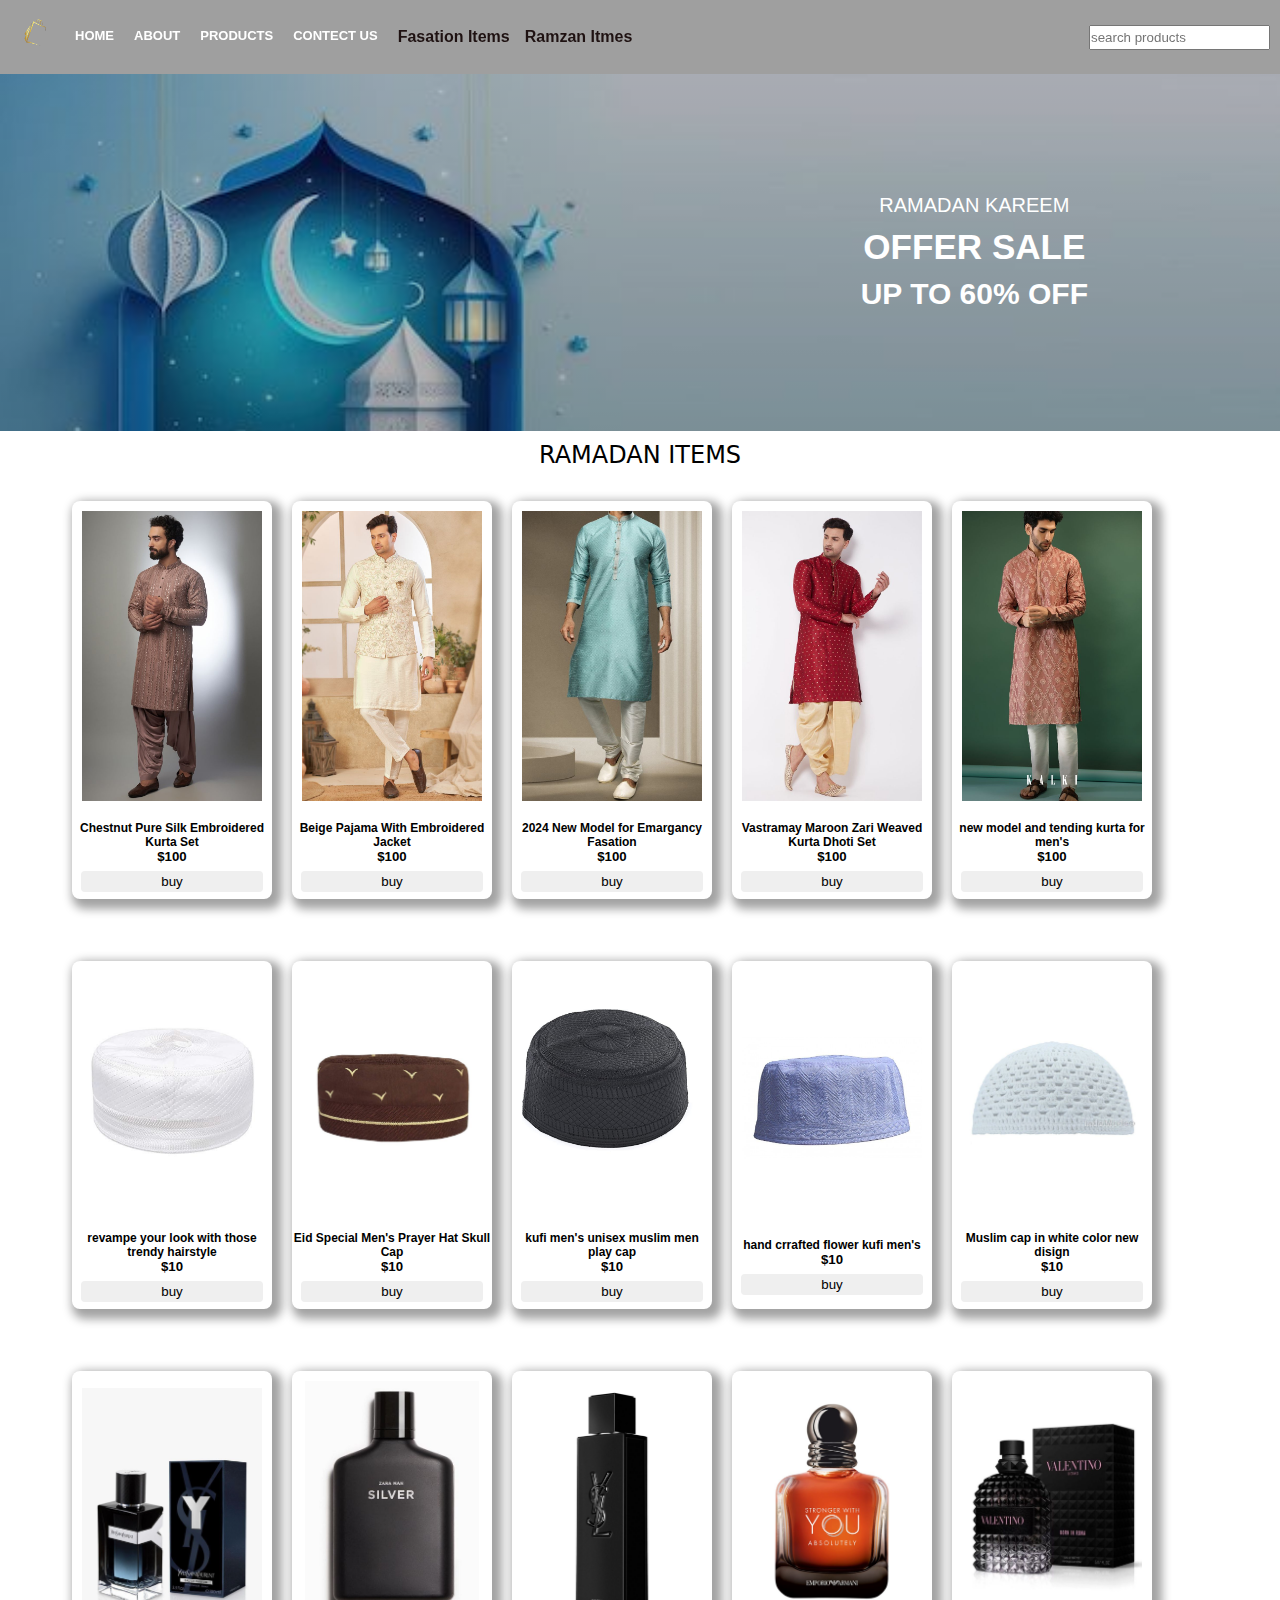
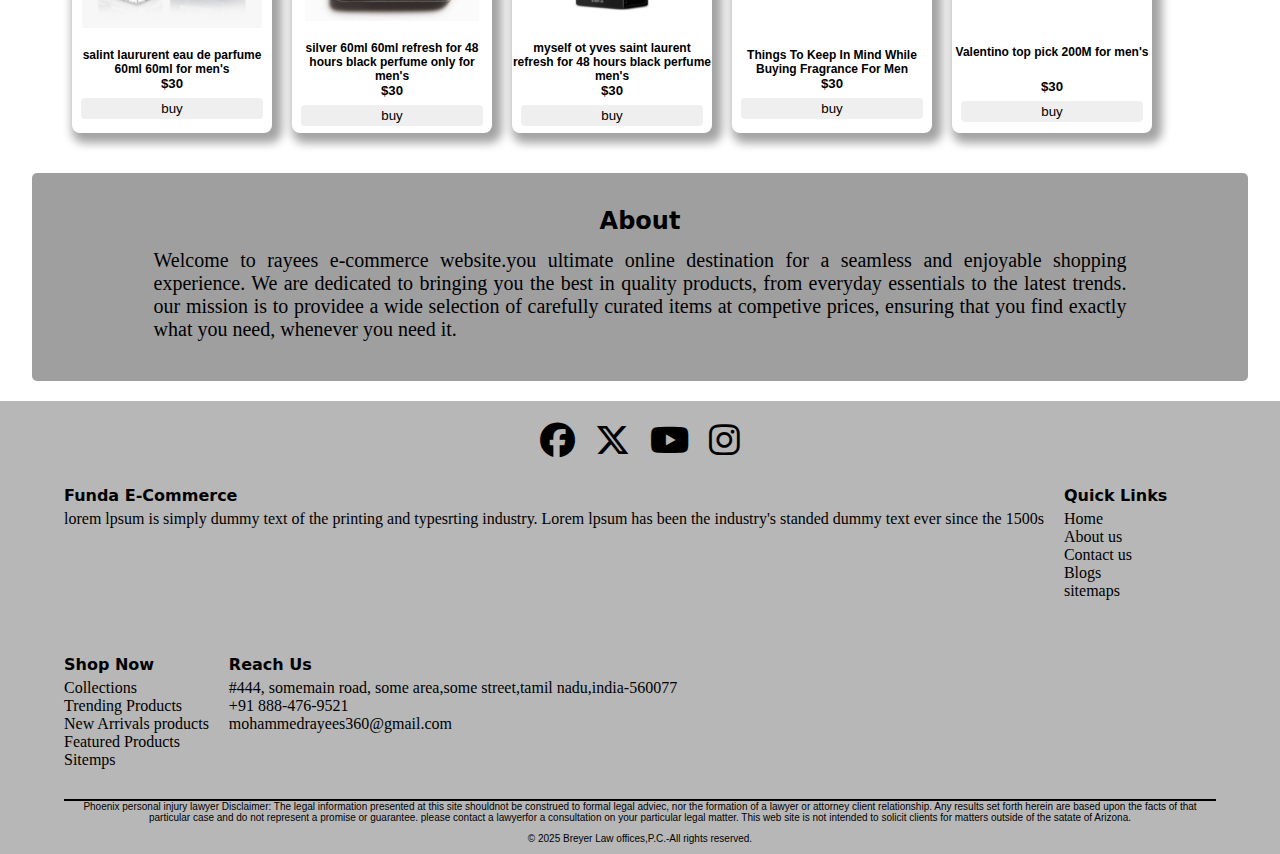
<file: index.html>
<!DOCTYPE html>
<html lang="en">

<head>
    <meta charset="UTF-8">
    <meta name="viewport" content="width=device-width, initial-scale=1.0">
    <title>Document</title>
    <link rel="stylesheet" href="style.css">
    <link rel="stylesheet" href="https://cdnjs.cloudflare.com/ajax/libs/font-awesome/6.7.2/css/all.min.css">
</head>

<body>
    <nav class="navbar">
        <div class="nv-content">
            <div class="nv-logo">
                <img src="my img/logo-1.png" alt="">
            </div>
            <div class="menu-box">
                <p><a href="#">HOME</a></p>
                <p><a href="#about">ABOUT</a></p>
                <p><a href="#">PRODUCTS</a></p>
                <p><a href="#tp-1">CONTECT US</a></p>
                <div class="item">
                    <a href="fasation.html">Fasation Items</a>
                    <a href="index.html">Ramzan Itmes</a>
                </div>
            </div>

        </div>
        <div class="nv-content-1">
            <input type="search" name="" id="" placeholder="search products">
            <div class="cart-icon">
                <button onclick="bar()" id="bar-button">
                    <i class="fa-solid fa-bars"></i>
                </button>
            </div>
        </div>
    </nav>
    <div class="site-bar">
        <div class="site-button">
            <p><a href="#">HOME</a></p>
            <p><a href="#about">ABOUT</a></p>
            <p><a href="#">PRODUCTS</a></p>
            <p><a href=".fr-list">CONTECT US</a></p>
            <div class="site-link">
                <a href="fasation.html">Fasation Items</a>
                <a href="index.html">Ramzan Itmes</a>
            </div>
        </div>
    </div>
    <script>
        const bar = () => {
            let sideBar = document.querySelector('.site-bar')
            if (sideBar.style.right === '-500px') {
                sideBar.style.right = '0'
            } else {
                sideBar.style.right = '-500px'
            }
        }
        bar()
    </script>
    <div class="bg">
        <div class="text">
            <p>RAMADAN KAREEM</p>
            <h3> OFFER SALE</h3>
            <h4>UP TO 60% OFF</h4>  
        </div>
    </div>

    <div class="HL">

        <h2>RAMADAN ITEMS</h2>
    </div>
    <div class="items-1 ">
        <div class="kurta">
            <img src="my img/kurta-1.jfif" alt="">
            <p>Chestnut Pure Silk Embroidered Kurta Set</p>
            <h5> $100</h5>
            <button>buy</button>
        </div>
        <div class="kurta">
            <img src="my img/kurta-2.jfif" alt="">
            <p> Beige Pajama With Embroidered Jacket</p>
            <h5>$100</h5>
            <button>buy</button>
        </div>
        <div class="kurta">
            <img src="my img/kurta-3.jfif" alt="">
            <p>2024 New Model for Emargancy Fasation</p>
            <h5>$100</h5>
            <button>buy</button>
        </div>
        <div class="kurta">
            <img src="my img/kurta-4.jfif" alt="">
            <p>Vastramay Maroon Zari Weaved Kurta Dhoti Set</p>
            <h5>$100</h5>
            <button>buy</button>
        </div>
        <div class="kurta">
            <img src="my img/kurta-5.jfif" alt="">
            <p>new model and tending kurta for men's</p>
            <h5>$100</h5>
            <button>buy</button>
        </div>
    </div>
    <div class="itmes-2">
        <div class="topei">
            <img src="my img/cap-1.jfif" alt="">
            <p>revampe your look with those trendy hairstyle</p>
            <h5>$10</h5>
            <button>buy</button>
        </div>
        <div class="topei">
            <img src="my img/cap-10.jfif" alt="">
            <p>Eid Special Men's Prayer Hat Skull Cap</p>
            <h5>$10</h5>
            <button>buy</button>
        </div>
        <div class="topei">
            <img src="my img/cap-3.jfif" alt="">
            <p>kufi men's unisex muslim men play cap</p>
            <h5>$10</h5>
            <button>buy</button>
        </div>
        <div class="topei">
            <img src="my img/cap-4.jfif" alt="">
            <p>hand crrafted flower kufi men's</p>
            <h5>$10</h5>
            <button>buy</button>
        </div>
        <div class="topei">
            <img src="my img/cap-5.jfif" alt="">
            <p>Muslim cap in white color new disign </p>
            <h5>$10</h5>
            <button>buy</button>
        </div>
    </div>
    <div class="items-3">
        <div class="perfume">
            <img src="my img/perfume-1.jfif" alt="">
            <p>salint laururent eau de parfume 60ml 60ml for men's</p>
            <h5>$30</h5>
            <button>buy</button>
        </div>
        <div class="perfume">
            <img src="my img/perfume-2.jfif" alt="">
            <p>silver 60ml 60ml refresh for 48 hours black perfume only for men's </p>
            <h5>$30</h5>
            <button>buy</button>
        </div>
        <div class="perfume">
            <img src="my img/perfume-3.jfif" alt="">
            <p>myself ot yves saint laurent refresh for 48 hours black perfume men's</p>
            <h5>$30</h5>
            <button>buy</button>
        </div>
        <div class="perfume">
            <img src="my img/perfume-4.jfif" alt="">
            <p>Things To Keep In Mind While Buying Fragrance For Men</p>
            <h5>$30</h5>
            <button>buy</button>
        </div>
        <div class="perfume">
            <img src="my img/perfume-7.jfif" alt="">
            <p>Valentino top pick 200M for men's</p>
            <p></p>
            <h5>$30</h5>
            <button>buy</button>
        </div>
    </div>
    <div id="about">
        <h2>About</h2>
        <p>Welcome to rayees e-commerce website.you ultimate online destination for a seamless and enjoyable shopping
            experience. We are dedicated to bringing you the best in quality products, from everyday essentials to the
            latest trends. our mission is to providee a wide selection of carefully curated items at competive prices,
            ensuring that you find exactly what you need, whenever you need it.</p>
    </div>
    <footer class="container-3">
        <div class="icon-list">
            <div class="icon-1">
                <i class="fa-brands fa-facebook"></i>
            </div>
            <div class="icon-2">
                <i class="fa-brands fa-x-twitter"></i>

            </div>
            <div class="icon-3">
                <i class="fa-brands fa-youtube"></i>
            </div>
            <div class="icon-4">
                <i class="fa-brands fa-instagram"></i>
            </div>
        </div>
        <div class="fr-list">
            <div class="tp-1">
                <h4>Funda E-Commerce</h4>
                <ul>
                    <li>lorem lpsum is simply dummy text of the printing and typesrting industry. Lorem lpsum has been
                        the industry's standed dummy text ever since the 1500s</li>

                </ul>
            </div>
            <div class="tp-1">
                <h4>Quick Links</h4>
                <ul>
                    <li>Home</li>
                    <li>About us</li>
                    <li>Contact us</li>
                    <li>Blogs</li>
                    <li>sitemaps</li>
                </ul>
            </div>
            <div class="tp-1">
                <h4>Shop Now</h4>
                <ul>
                    <li>Collections</li>
                    <li>Trending Products</li>
                    <li>New Arrivals products</li>
                    <li>Featured Products</li>
                    <li>Sitemps</li>
                </ul>
            </div>
            <div class="tp-1">
                <h4>Reach Us</h4>
                <ul>
                    <li>#444, somemain road, some area,some street,tamil nadu,india-560077</li>
                    <li>+91 888-476-9521</li>
                    <li>mohammedrayees360@gmail.com</li>
                </ul>
            </div>

        </div>
        <div class="points">
            <p>Phoenix personal injury lawyer Disclaimer: The legal information presented at this site shouldnot be
                construed to formal legal adviec, nor the formation of a lawyer or attorney client relationship. Any
                results set forth herein are based upon the facts of that particular case and do not represent a promise
                or guarantee. please contact a lawyerfor a consultation on your particular legal matter. This web site
                is not intended to solicit clients for matters outside of the satate of Arizona.</p>
        </div>
        <div class="line">
            <p>© 2025 Breyer Law offices,P.C.-All rights reserved.</p>
        </div>

    </footer>


</body>

</html>
</file>
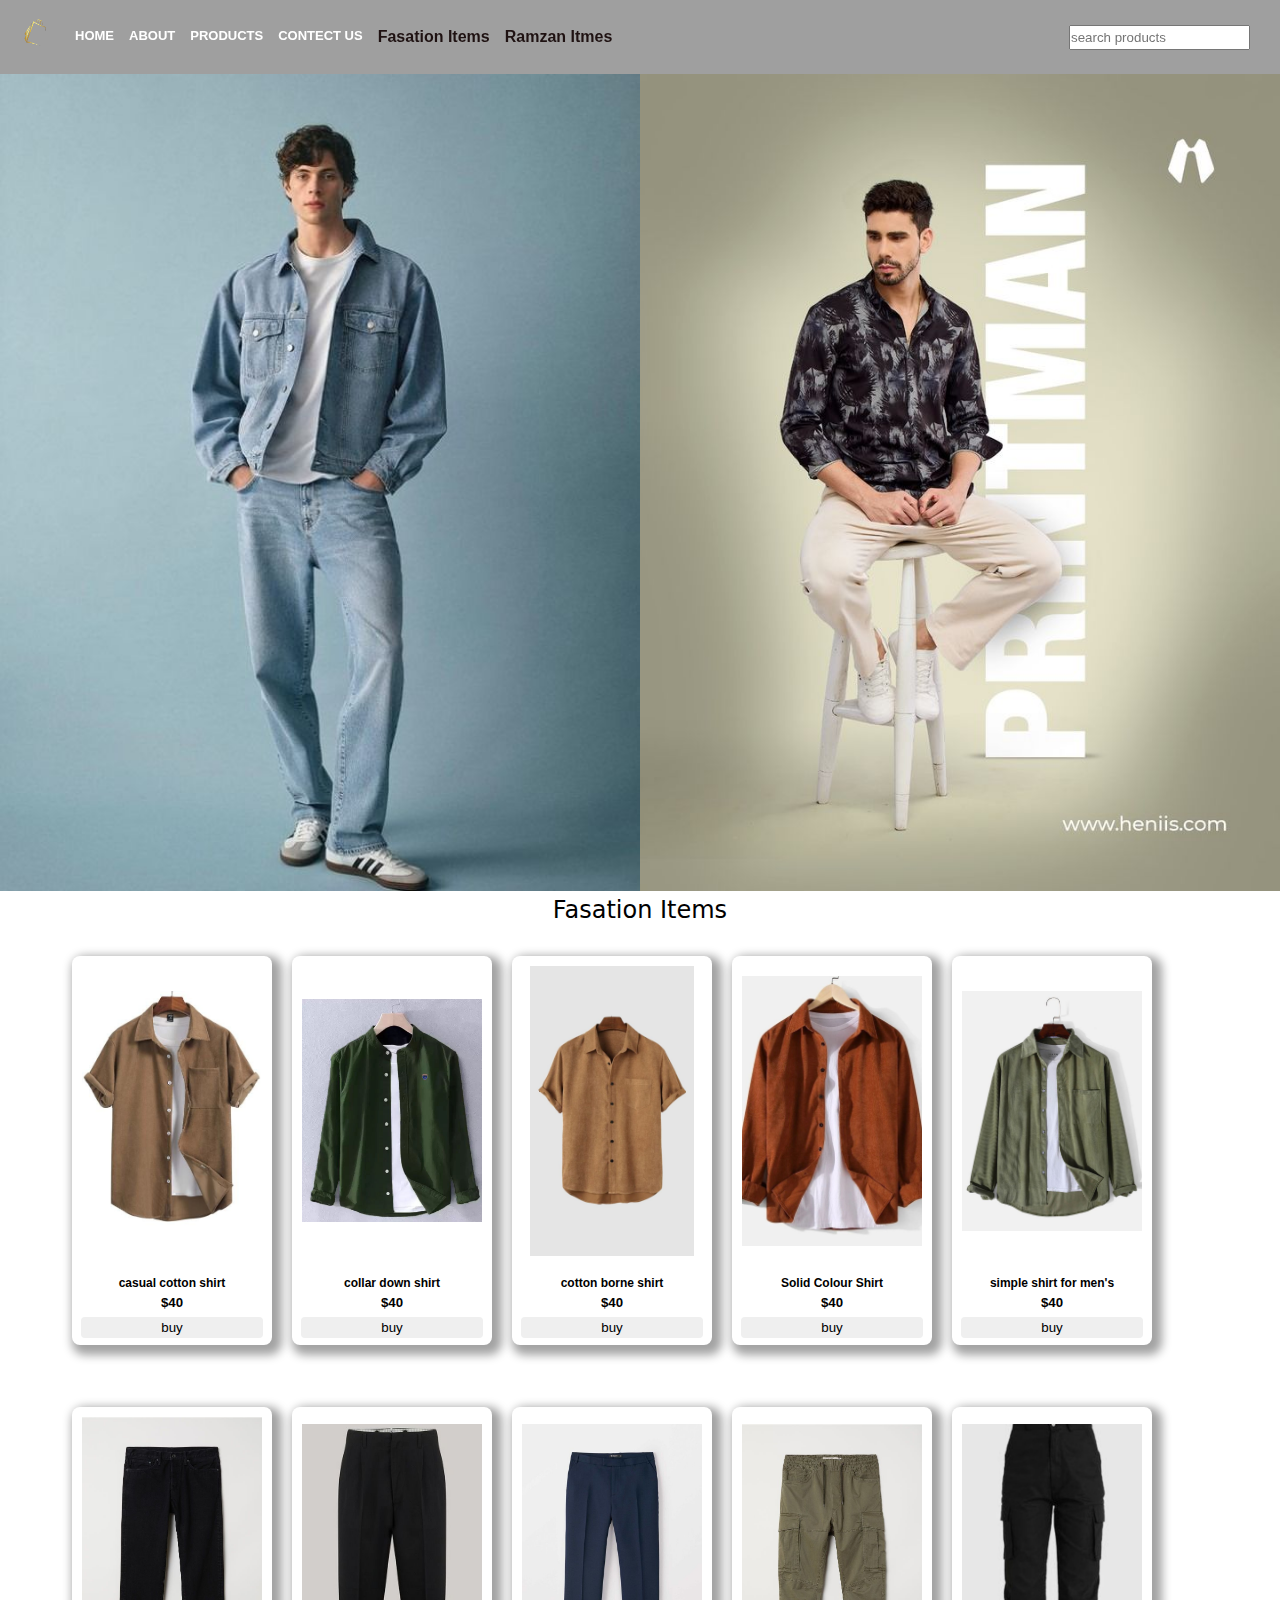
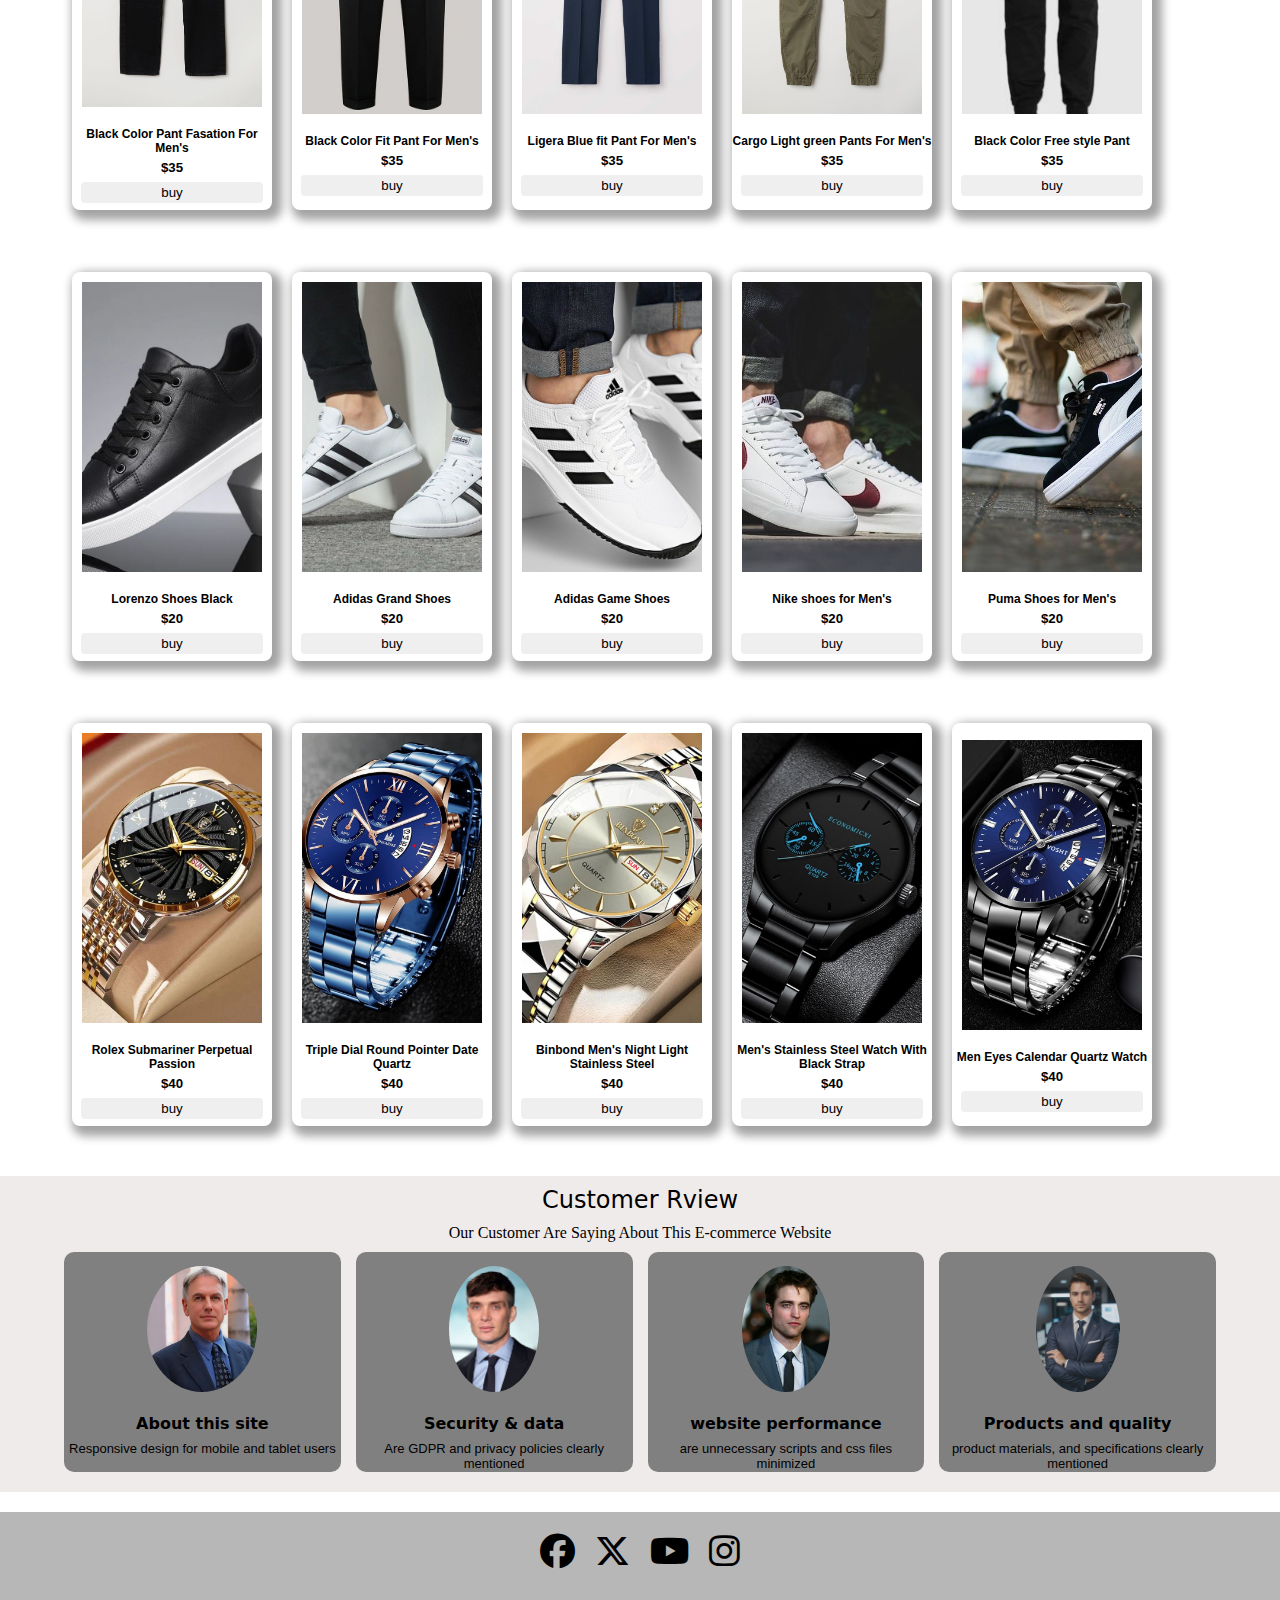
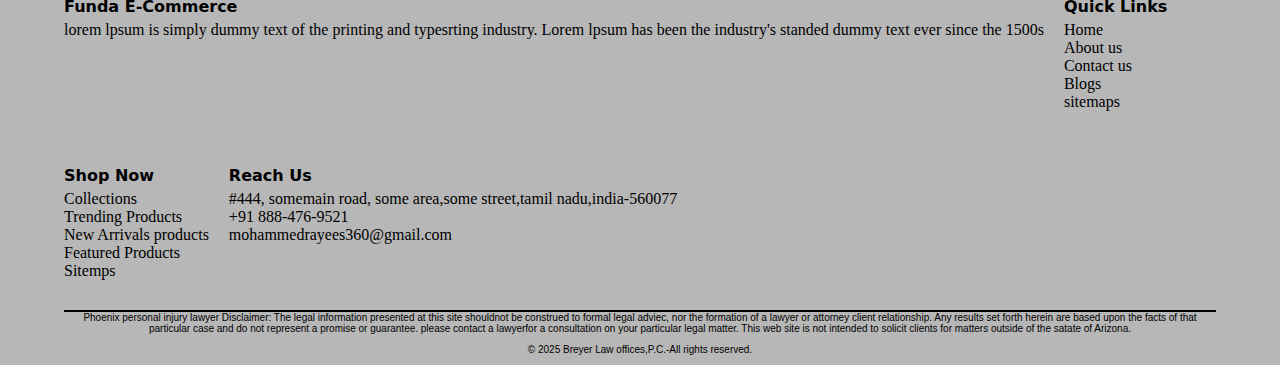
<file: fasation.html>
<!DOCTYPE html>
<html lang="en">

<head>
    <meta charset="UTF-8">
    <meta name="viewport" content="width=device-width, initial-scale=1.0">
    <title>fasation items</title>
    <link rel="stylesheet" href="style1.css">
    <link rel="stylesheet" href="https://cdnjs.cloudflare.com/ajax/libs/font-awesome/6.7.2/css/all.min.css">
</head>

<body>
    <nav class="navbar">
        <div class="nv-content">
            <div class="nv-logo">
                <img src="my img/logo-1.png" alt="">
            </div>
            <div class="menu-box">
                <p><a href="#">HOME</a></p>
                <p><a href="#about">ABOUT</a></p>
                <p><a href="#">PRODUCTS</a></p>
                <p><a href="#">CONTECT US</a></p>
                <div class="item">
                    <a href="fasation.html">Fasation Items</a>
                    <a href="index.html">Ramzan Itmes</a>
                </div>
            </div>

        </div>
        <div class="nv-content-1">
            <input type="search" name="" id="" placeholder="search products">
            <div class="cart-icon">
                <button onclick="bar()" id="bar-button">
                    <i class="fa-solid fa-bars"></i>
                </button>
            </div>
        </div>
    </nav>
    <div class="site-bar">
        <div class="site-button">
            <p><a href="index.html">HOME</a></p>
            <p><a href="#about">ABOUT</a></p>
            <p><a href="#">PRODUCTS</a></p>
            <p><a href=".fr-list">CONTECT US</a></p>
            <div class="site-link">
                <a href="fasation.html">Fasation Items</a>
                <a href="index.html">Ramzan Itmes</a>
            </div>
        </div>
    </div>
    <script>
        const bar = () => {
            let sideBar = document.querySelector('.site-bar')
            if(sideBar.style.right === '-500px'){
                sideBar.style.right = '0'
            }else{
                sideBar.style.right = '-500px'
            }
        }
        bar()
    </script>
    <div class="banner">
        <img src="my img/banner-1.jfif" alt="">
        <img src="my img/banner-2.jfif" alt="">
    </div>
    <div class="hd">
        <h2>Fasation Items</h2>
    </div>
    <div class="items-1">
        <div class="shirt">
            <img src="my img/shirt-1.jfif" alt="">
            <p>casual cotton shirt </p>
            <h5>$40</h5>
            <button>buy</button>
        </div>
        <div class="shirt">
            <img src="my img/shirt-2.jfif" alt="">
            <p>collar down shirt</p>
            <h5>$40</h5>
            <button>buy</button>
        </div>
        <div class="shirt">
            <img src="my img/shirt-3.jfif" alt="">
            <p> cotton borne shirt</p>
            <h5>$40</h5>
            <button>buy</button>
        </div>
        <div class="shirt">
            <img src="my img/shirt-4.jfif" alt="">
            <p>Solid Colour Shirt</p>
            <h5>$40</h5>
            <button>buy</button>
        </div>
        <div class="shirt">
            <img src="my img/shirt-5.jfif" alt="">
            <p>simple shirt for men's</p>
            <h5>$40</h5>
            <button>buy</button>
        </div>
    </div>
    <div class="items-2">
        <div class="pant">
            <img src="my img/pant-1.jfif" alt="">
            <p>Black Color Pant Fasation For Men's</p>
            <h5>$35</h5>
            <button>buy</button>
        </div>
        <div class="pant">
            <img src="my img/pant-2.jfif" alt="">
            <p>Black Color Fit Pant For Men's </p>
            <h5>$35</h5>
            <button>buy</button>
        </div>
        <div class="pant">
            <img src="my img/pant-3.jfif" alt="">
            <p>Ligera Blue fit Pant For Men's </p>
            <h5>$35</h5>
            <button>buy</button>
        </div>
        <div class="pant">
            <img src="my img/pant-4.jfif" alt="">
            <p>Cargo Light green Pants For Men's</p>
            <h5>$35</h5>
            <button>buy</button>
        </div>
        <div class="pant">
            <img src="my img/pant-6.jfif" alt="">
            <p>Black Color Free style Pant</p>
            <h5>$35</h5>
            <button>buy</button>
        </div>
    </div>
    <div class="items-3">
        <div class="shoes">
            <img src="my img/shoes1.jfif" alt="">
            <p>Lorenzo Shoes Black </p>
            <h5>$20</h5>
            <button>buy</button>
        </div>
        <div class="shoes">
            <img src="my img/shoes2.jfif" alt="">
            <p>Adidas Grand Shoes </p>
            <h5>$20</h5>
            <button>buy</button>
        </div>
        <div class="shoes">
            <img src="my img/shoes3.jfif" alt="">
            <p>Adidas Game Shoes </p>
            <h5>$20</h5>
            <button>buy</button>
        </div>
        <div class="shoes">
            <img src="my img/shoes4.jfif" alt="">
            <p>Nike shoes for Men's</p>
            <h5>$20</h5>
            <button>buy</button>
        </div>
        <div class="shoes">
            <img src="my img/shoes5.jfif" alt="">
            <p>Puma Shoes for Men's</p>
            <h5>$20</h5>
            <button>buy</button>
        </div>
    </div>
    <div class="items-4">
        <div class="watch">
            <img src="my img/watch-2.jfif" alt="">
            <p>Rolex Submariner Perpetual Passion</p>
            <h5>$40</h5>
            <button>buy</button>
        </div>
        <div class="watch">
            <img src="my img/watch2.jfif" alt="">
            <p> Triple Dial Round Pointer Date Quartz</p>
            <h5>$40</h5>
            <button>buy</button>
        </div>
        <div class="watch">
            <img src="my img/watch3.jfif" alt="">
            <p>Binbond Men's Night Light Stainless Steel </p>
            <h5>$40</h5>
            <button>buy</button>
        </div>
        <div class="watch">
            <img src="my img/watch4.jfif" alt="">
            <p>Men's Stainless Steel Watch With Black Strap</p>
            <h5>$40</h5>
            <button>buy</button>
        </div>
        <div class="watch">
            <img src="my img/watch5.jfif" alt="">
            <p>Men Eyes Calendar Quartz Watch</p>
            <h5>$40</h5>
            <button>buy</button>
        </div>
    </div>
    <div class="container-2">
        <div class="rv-list">
            <h2>Customer Rview</h2>
            <p>Our Customer Are Saying About This E-commerce Website</p>
        </div>
        <div class="rv-list-1">
            <div class="rv">
                <img src="my img/review1.jfif" alt="">
                <h4>About this site</h4>
                <!-- <p>The website intuitive and easy to navigate.</p> -->
                <p>Responsive design for mobile and tablet users</p>
            </div>
            <div class="rv">
                <img src="my img/review2.jfif" alt="">
                <h4>Security & data</h4>
                <!-- <p>Are payment gateways secure</p> -->
                <p>Are GDPR and privacy policies clearly mentioned</p>
            </div>
            <div class="rv">
                <img src="my img/review3.jfif" alt="">
                <h4>website performance</h4>
                <!-- <p> Have images and media files been optimized</p> -->
                <p>are unnecessary scripts and css files minimized</p>
            </div>
            <div class="rv">
                <img src="my img/review4.jfif" alt="">
                <h4>Products and quality</h4>
                <p>product materials, and specifications clearly mentioned</p>
            </div>
        </div>

    </div>
    <footer class="container-3">
        <div class="icon-list">
            <div class="icon-1">
                <i class="fa-brands fa-facebook"></i>
            </div>
            <div class="icon-2">
                <i class="fa-brands fa-x-twitter"></i>

            </div>
            <div class="icon-3">
                <i class="fa-brands fa-youtube"></i>
            </div>
            <div class="icon-4">
                <i class="fa-brands fa-instagram"></i>
            </div>
        </div>
        <div class="fr-list">
            <div class="tp-1">
                <h4>Funda E-Commerce</h4>
                <ul>
                    <li>lorem lpsum is simply dummy text of the printing and typesrting industry. Lorem lpsum has been the industry's standed dummy text ever since the 1500s</li>
                    
                </ul>
            </div>
            <div class="tp-1">
                <h4>Quick Links</h4>
                <ul>
                    <li>Home</li>
                    <li>About us</li>
                    <li>Contact us</li>
                    <li>Blogs</li>
                    <li>sitemaps</li>
                </ul>
            </div>
            <div class="tp-1">
                <h4>Shop Now</h4>
                <ul>
                    <li>Collections</li>
                    <li>Trending Products</li>
                    <li>New Arrivals products</li>
                    <li>Featured Products</li>
                    <li>Sitemps</li>
                </ul>
            </div>
            <div class="tp-1">
                <h4>Reach Us</h4>
                <ul>
                    <li>#444, somemain road, some area,some street,tamil nadu,india-560077</li>
                    <li>+91 888-476-9521</li>
                    <li>mohammedrayees360@gmail.com</li>
                </ul>
            </div>

        </div>
        <div class="points">
            <p>Phoenix personal injury lawyer Disclaimer: The legal information presented at this site shouldnot be construed to formal legal adviec, nor the formation of a lawyer or attorney client relationship. Any results set forth herein are based upon the facts of that particular case and do not represent a promise or guarantee. please contact a lawyerfor a consultation on your particular legal matter. This web site is not intended to solicit clients for matters outside of the satate of Arizona.</p>
        </div>
        <div class="line">
            <p>© 2025 Breyer Law offices,P.C.-All rights reserved.</p>
        </div>

    </footer>
</body>

</html>
</file>
<file: style.css>
*{
    margin: 0px;
    padding: 0px;
    box-sizing: border-box;
    font-family: sans-serif;
    scroll-behavior: smooth;
}
.nv-logo{
    width: 50px;
}
.nv-logo img{
    width: 100%;
    height: 70px;
}
.navbar{
    top: 0px;
    position: fixed;
    display: flex;
    justify-content: space-between;
    padding: 0px 10px;
    background: rgba(0, 0, 0, 0.377);
    backdrop-filter: blur(5px);
    width: 100%;
    color: #fff;
}
.nv-content-1{
    display: flex;
    align-items: center;
}
.nv-content{
    display: flex;
    gap: 15px;
    align-items: center;
}
.nv-content-1 input{
    height: 25px;
    border-radius: 3px solid #fff;
}
.menu-box p{
    list-style: none;
    font-size: 13px;
    
}
.menu-box a{
    text-decoration: none;
    color: #fff;
}
.menu-box{
    display: flex;
    gap: 20px;
    flex-wrap: wrap;
    font-family: system-ui;
    font-weight: 600;
}
.item {
    display: flex;
    justify-content: space-between;
    gap: 15px;
    
}
.item a{
    color: rgb(31, 18, 18);
   
}

#bar-button{
    background: none;
    border: none;
    font-size: 20px;
    margin-left: 10px;
    display: none;
}
.cart-icon i{
   color: white; 
}
.cart-icon-2{
    font-size: 20px;
    margin: 0px 15px;
    color: black;
}
.cart-icon-2 i{
    color: #fff;
}
.site-bar{
    width: 200px;
    height: 100vh;
    position: fixed;
    right: -500px;
    top: 74px;
    background: rgba(0, 0, 0, 0.377);
    backdrop-filter: blur(5px);
    transition: all 0.4s ease-in-out;
}
.site-button a{
    text-decoration: none;
    color: #fff;
}
.site-button p{
    padding: 10px 0px;
    text-align: center;
    
}
.site-button{
    font-family: system-ui;
    font-weight: 600;
}
.site-link{
    display: flex;
    flex-direction: column;
   
   

}
.site-link a{
    padding: 10px 0px;
    text-align: center;
    color: black;
    
}
.HL h2{
    margin-top: 5px;
    font-family: system-ui;
    font-weight: 400;
    text-align: center;
}
.bg {
    width: 100%;
    height: 100%;
    margin-top: 74px;
    background-repeat: no-repeat;
    background-size: cover;
    background-image:linear-gradient( #0000002d,rgba(0,0,0,0.3)), url("my img/bg-2.jfif");
    display: flex;
    justify-content: flex-end;
    object-fit: contain;
}
.text{
    text-align: center;
    font-size: 30px;
    padding: 110px 0px;
    margin-right: 15%;
    color: #fff;
}
.text p{
    font-size: 20px;
    padding: 10px 0px;
    

}

.text h4{
    padding: 10px 0px;
    

}
.text h3{
}
.HL{
    text-align: center;
    margin-top: 10px;
} 
.kurta img{
    width: 100%;
    height: 300px;
    padding: 10px;
    padding-bottom: 0px;
    object-fit: cover;

}
.items-1{
    display: flex;
    overflow-x: auto;
    overflow-y: hidden;
    gap: 20px;
    width: 95%;
    padding: 30px 40px;
    margin: 2px auto;
    border-radius: 15px;

}
.kurta p{
    padding-top: 20px;
    text-align: center;
    font-size: 12px;
    font-family: arial, sans-serif;
    font-weight: 600;
    
}
.kurta{
    
    box-shadow: 5px 5px 10px 5px #0b0b0b60;
    border-radius: 8px ;
    max-width: 200px;
    min-width: 200px;
    display: flex;
    flex-direction: column;
    align-items: center;
    justify-content: center;
    
}
.kurta button{
    margin: 7px 8px;
    padding: 3px 80px;
    border-radius: 4px;
    border: 1px;

}
.kurta h5{
    text-align:center;
}
.itmes-2{
    display: flex;
    overflow-x: auto;
    overflow-y: hidden;
    gap: 20px;
    width: 95%;
    padding: 30px 40px;
    margin: 2px auto;
    border-radius: 15px;
}
.topei img{
    width: 100%;
    height: 250px;
    padding: 10px;
    padding-bottom: 0px;
    object-fit: contain;
}
.topei p{
    padding-top: 20px;
    text-align: center;
    font-size: 12px;
    font-family: arial, sans-serif;
    font-weight: 600
}
.topei{
    border-radius: 8px ;
    box-shadow: 5px 5px 10px 5px #0b0b0b60;
    max-width: 200px;
    min-width: 200px;
    display: flex;
    flex-direction: column;
    align-items: center;
    justify-content: center;
} 
.topei button{
    margin: 7px 8px;
    padding: 3px 80px;
    border-radius: 4px;
    border: 1px;
    
}
.topei h5{
    text-align: center;
}
.items-3{
    display: flex;
    overflow-x: auto;
    overflow-y: hidden;
    gap: 20px;
    width: 95%;
    padding: 30px 40px;
    margin: 2px auto;
    border-radius: 15px;
}
.perfume img{
    width: 100%;
    height: 250px;
    padding: 10px;
    padding-bottom: 0px;
    object-fit: contain;
}
.perfume p{
    padding-top: 20px;
    text-align: center;
    font-size: 12px;
    font-family: arial, sans-serif;
    font-weight: 600
}
.perfume{
    background-color: #fff;
    border-radius: 8px ;
    box-shadow: 5px 5px 10px 5px #0b0b0b60;
    max-width: 200px;
    min-width: 200px;
    display: flex;
    flex-direction: column;
    align-items: center;
    justify-content: center;

}
.perfume button{
    margin: 7px 8px;
    padding: 3px 80px;
    border-radius: 4px;
    border: 1px;
}
.perfume h5{
    text-align: center;
}  
#about{
    background-color: gray;
    background: rgba(0, 0, 0, 0.377);
    margin: 10px auto;
    padding-top: 20px;
    padding-bottom: 40px;
    width: 95%;
    border-radius: 5px;
    
}
#about h2{
    text-align: center;
    padding: 14px 0px;
    font-family: system-ui;
    font-weight: 800;
}
#about p{
    width: 80%;
    margin: 0px auto;
    text-align: justify;
    font-size: 20px;
    font-family: Georgia, serif;

}
.container-3{
    height:auto;
    background-color: rgb(183 183 183);
    margin-top:20px ;
}
.icon-1{
    font-size: 35px;

    

}
.icon-2{
    font-size: 35px;
}
.icon-3{
 font-size: 35px;
 
}
.icon-4 {
    font-size: 35px;
}
.icon-list{
    display: flex;
    justify-content: center;
    gap: 20px;
    padding: 20px 0px;
}
.fr-list{
    display: flex;
    width: 90%;
    gap: 20px;
    margin: 0px auto ;
    border-bottom: 2px solid black;
    flex-wrap: wrap;
}
.tp-1{
    
    height: auto;
    text-align: left;
    margin-bottom: 30px;

    
}
.tp-1 li{
    list-style: none ;
    font-family: Georgia, serif;
}
.tp-1 h4{
    padding: 5px 0px;
    font-family: system-ui;
    font-weight: 800;
}
.points{
    font-size: 10px;
    width: 90%;
    margin:  0px auto;
    text-align: center;
}
.line{
    font-size: 10px;
    width: 70%;
    margin:  0px auto;
    text-align: center;
    padding: 10px 0px;

}
/* responsive */

@media(max-width: 840px){
    .menu-box{
        display: none;
    }

    #bar-button{
        display: block;
    }
    .items-1{
        padding: 30px 30px;
    }
    .items-2{
        padding: 30px 30px;
    }
    .items-3{
        padding: 30px 30px;
    }
}
@media(max-width:660px){
    .items-1{
        padding: 20px 15px;
    }
    .items-2{
        padding: 20px 15px;
    }
    .items-3{
        padding: 20px 15px;
    }
}
@media(max-width:770px){
    .kurta img{
        height: 220px;
    }
    .kurta{
        max-width: 350px;
        min-width: 160px;
    }
    .kurta button{
        padding: 3px 60px;
    }
    .topei img{
        height: 220px;
    }
    .topei{
        max-width: 350px;
        min-width: 160px;
    }
    .topei button{
        padding: 3px 60px;
    }
    .perfume img{
        height: 220px;
    }
    .perfume{
        max-width: 350px;
        min-width: 160px;
    }
    .perfume button{
        padding: 3px 60px;
    }
}
@media(max-width:380px){
    .kurta img{
        height: 200px;
    }
    .kurta{
        max-width: 350px;
        min-width: 140px;
    }
    .kurta button{
        padding: 3px 50px;
    }
    .topei img{
        height: 200px;
    }
    .topei{
        max-width: 350px;
        min-width: 140px;
    }
    .topei button{
        padding: 3px 50px;
    }
    .perfume img{
        height: 200px;
    }
    .perfume{
        max-width: 350px;
        min-width: 140px;
    }
    .perfume button{
        padding: 3px 50px;
    }
    .banner img{
        height: 200px;
    }
}
</file>
<file: style1.css>
* {
    margin: 0px;
    padding: 0px;
    box-sizing: border-box;
    font-family: sans-serif;
    scroll-behavior: smooth;
}

.nv-logo {
    width: 50px;
}

.nv-logo img {
    width: 100%;
    height: 70px;
}

.navbar {
    top: 0px;
    position: fixed;
    display: flex;
    justify-content: space-between;
    padding: 0px 10px;
    background: rgba(0, 0, 0, 0.377);
    backdrop-filter: blur(5px);
    width: 100%;
    color: #fff;
}

.nv-content-1 {
    display: flex;
    align-items: center;
    margin-right: 20px;
}

.nv-content {
    display: flex;
    gap: 15px;
    align-items: center;
   
}

.nv-content-1 input {
    height: 25px;
}

.menu-box p {
    list-style: none;
    font-size: 13px;
}

.menu-box a {
    text-decoration: none;
    color: #fff;
}

.menu-box {
    display: flex;
    gap: 15px;
    flex-wrap: wrap;
    font-family: system-ui;
    font-weight: 600;
}

.item {
    display: flex;
    justify-content: space-between;
    gap: 15px;
}

.item a {
    color: rgb(31, 18, 18);
}

#bar-button {
    background: none;
    border: none;
    font-size: 20px;
    margin-left: 10px;
    display: none;
}

.cart-icon i {
    color: white;
}

.cart-icon-2 {
    font-size: 20px;
    margin: 0px 15px;
    color: black;
}

.cart-icon-2 i {
    color: #fff;
}

.site-bar {
    width: 200px;
    height: 100vh;
    position: fixed;
    right: -500px;
    top: 74px;
    background: rgba(0, 0, 0, 0.377);
    backdrop-filter: blur(5px);
    transition: all 0.4s ease-in-out;
}

.site-button a {
    text-decoration: none;
    color: #fff;
}

.site-button p {
    padding: 10px 0px;
    text-align: center;
}
.site-button{
    font-family: system-ui;
    font-weight: 600;
}

.site-link {
    display: flex;
    flex-direction: column;



}

.site-link a {
    padding: 10px 0px;
    text-align: center;
    color: black

}
.hd h2{
    margin-top: 5px;
    font-family: system-ui;
    font-weight: 400;
}
.banner {
    width: 100%;
    display: flex;
    margin-top: 74px;
}

.banner img {
    width: 50%;
    height: auto;
    object-fit: cover;

}

/* .shirt {
    max-width: 2000px;
    min-width: 2000px;
    display: flex;
    flex-direction: column;
    align-items: center;
    justify-content: center;
} */

.shirt img {
    width: 100%;
    height: 300px;
    padding: 10px;
    padding-bottom: 0px;
    object-fit: contain;

}

.hd {
    text-align: center;
}

.items-1 {
    display: flex;
    overflow-x: auto;
    overflow-y: hidden;
    gap: 20px;
    width: 95%;
    padding: 30px 40px;
    margin: 2px auto;
    border-radius: 15px;

}

.shirt p {
    padding-top: 20px;
    text-align: center;
    font-size: 12px;
    font-family: arial, sans-serif;
    font-weight: 600
}

.shirt {
    background-color: #fff;
    border-radius: 8px;
    box-shadow: 5px 5px 10px 5px #0b0b0b60;
    max-width: 200px;
    min-width: 200px;
    display: flex;
    flex-direction: column;
    align-items: center;
    justify-content: center;

}

.shirt button {
    margin: 7px 8px;
    padding: 3px 80px;
    border-radius: 4px;
    border: 1px;

}

.shirt h5 {
    text-align: center;
    padding-top: 5px;
}

.items-2 {
    display: flex;
    overflow-x: auto;
    overflow-y: hidden;
    gap: 20px;
    width: 95%;
    padding: 30px 40px;
    margin: 2px auto;
    border-radius: 15px;

}

.pant img {
    width: 100%;
    height: 300px;
    padding: 10px;
    padding-bottom: 0px;
    object-fit: cover;

}

.hd {
    text-align: center;
}

.pant p {
    padding-top: 20px;
    text-align: center;
    font-size: 12px;
    font-family: arial, sans-serif;
    font-weight: 600
}

.pant {
    background-color: #fff;
    border-radius: 8px;
    box-shadow: 5px 5px 10px 5px #0b0b0b60;
    max-width: 200px;
    min-width: 200px;
    display: flex;
    flex-direction: column;
    align-items: center;
    justify-content: center;

}

.pant button {
    margin: 7px 8px;
    padding: 3px 80px;
    border-radius: 4px;
    border: 1px;

}

.pant h5 {
    text-align: center;
    padding-top: 5px;
}

.items-3 {
    display: flex;
    overflow-x: auto;
    overflow-y: hidden;
    gap: 20px;
    width: 95%;
    padding: 30px 40px;
    margin: 2px auto;
    border-radius: 15px;

}

.shoes img {
    width: 100%;
    height: 300px;
    padding: 10px;
    padding-bottom: 0px;
    object-fit: cover;

}

.hd {
    text-align: center;
}

.shoes p {
    padding-top: 20px;
    text-align: center;
    font-size: 12px;
    font-family: arial, sans-serif;
    font-weight: 600
}

.shoes {
    background-color: #fff;
    border-radius: 8px;
    box-shadow: 5px 5px 10px 5px #0b0b0b60;
    max-width: 200px;
    min-width: 200px;
    display: flex;
    flex-direction: column;
    align-items: center;
    justify-content: center;
}

.shoes button {
    margin: 7px 8px;
    padding: 3px 80px;
    border-radius: 4px;
    border: 1px;

}

.shoes h5 {
    text-align: center;
    padding-top: 5px;
}

.items-4 {
    display: flex;
    overflow-x: auto;
    overflow-y: hidden;
    gap: 20px;
    width: 95%;
    padding: 30px 40px;
    margin: 2px auto;
    border-radius: 15px;

}

.watch img {
    width: 100%;
    height: 300px;
    padding: 10px;
    padding-bottom: 0px;
    object-fit: cover;

}

.hd {
    text-align: center;
}

.watch p {
    padding-top: 20px;
    text-align: center;
    font-size: 12px;
    font-family: arial, sans-serif;
    font-weight: 600
}

.watch {
    background-color: #fff;
    border-radius: 8px;
    box-shadow: 5px 5px 10px 5px #0b0b0b60;
    max-width: 200px;
    min-width: 200px;
    display: flex;
    flex-direction: column;
    align-items: center;
    justify-content: center;
}

.watch button {
    margin: 7px 8px;
    padding: 3px 80px;
    border-radius: 4px;
    border: 1px;

}

.watch h5 {
    text-align: center;
    padding-top: 5px;
}

.container-2 {
    background-color: rgb(240, 235, 235);
    height: auto;
    margin-top: 20px;
}

.rv-list p {
    text-align: center;
    margin: 10px 0px;
    font-family: Georgia, serif;


}

.rv-list h2 {
    text-align: center;
    padding-top: 10px;
    font-family: system-ui;
    font-weight: 400;
}

.rv img {
    height: 14vh;
    border-radius: 50%;
    margin:14px auto
}

/* .rv {
    width: 30%;
    min-height: 200px;
    height: 180px;
    background-color: gray;
    display: flex;
    flex-direction: column;
    align-items: center;
    border-radius: 10px;
    overflow-x: auto;
    overflow-y: hidden;

} */

.rv-list-1 {
    display: flex;
    width: 90%;
    margin: auto;
    gap: 15px;
    padding-bottom: 20px;
    overflow-x: auto;
    overflow-y: hidden;

}

.rv h4 {
    padding: 8px 8px;
    font-family: system-ui;
    font-weight: 800;
}

.rv p {
    font-size: 13px;
    text-align: center;
    padding: 15px 5px;
    padding-top: 0px;
}
.rv{
    min-width: 210px;
    width: 30%;
    min-height: 220px;
    height: 180px;
    background-color: gray;
    display: flex;
    flex-direction: column;
    align-items: center;
    border-radius: 10px;
   
}

.container-3 {
    height: auto;
    background-color: rgb(183 183 183);
    margin-top: 20px;
}

.icon-1 {
    font-size: 35px;



}

.icon-2 {
    font-size: 35px;
}

.icon-3 {
    font-size: 35px;

}

.icon-4 {
    font-size: 35px;
}

.icon-list {
    display: flex;
    justify-content: center;
    gap: 20px;
    padding: 20px 0px;
}

.fr-list {
    display: flex;
    width: 90%;
    gap: 20px;
    margin: 0px auto;
    border-bottom: 2px solid black;
    flex-wrap: wrap;
}

.tp-1 {

    height: auto;
    text-align: left;
    margin-bottom: 30px;


}

.tp-1 li {
    list-style: none;
    font-family: Georgia, serif;
}

.tp-1 h4 {
    padding: 5px 0px;
    font-family: system-ui;
    font-weight: 800;
}

.points {
    font-size: 10px;
    width: 90%;
    margin: 0px auto;
    text-align: center;
}

.line {
    font-size: 10px;
    width: 70%;
    margin: 0px auto;
    text-align: center;
    padding: 10px 0px;

}


/* responsive */

@media(max-width: 840px) {
    .menu-box {
        display: none;
    }

    #bar-button {
        display: block;
    }
    .items-1{
        padding: 30px 30px;
    }
    .items-2{
        padding: 30px 30px;
    }
    .items-3{
        padding: 30px 30px;
    }
    .items-4{
        padding: 30px 30px;
    }
    .items-5{
        padding: 30px 30px;
    }
    .rv{
        min-width: 190px;
        min-height: 200px;
    }
}

@media(max-width:660px) {
    .rv h4 {
        font-size: 15px;
    }

    .rv img {
        height: 10vh;
    }

    .rv p {
        font-size: 10px;
    }
    .rv{
        min-width: 160px;
        min-height: 180px;
    }
    
    .items-1{
        padding: 20px 15px;
    }
    .items-2{
        padding: 20px 15px;
    }
    .items-3{
        padding: 20px 15px;
    }
    .items-4{
        padding: 20px 15px;
    }
    .items-5{
        padding: 20px 15px;
    }
}
@media(max-width:770px){
    .shirt img{
        height: 220px;
    }
    .shirt{
        max-width: 350px;
        min-width: 160px;
    }
    .shirt button{
        padding: 3px 60px;
    }
    .pant img{
        height: 220px;
    }
    .pant{
        max-width: 350px;
        min-width: 160px;
    }
    .pant button{
        padding: 3px 60px;
    }
    .shoes img{
        height: 220px;
    }
    .shoes{
        max-width: 350px;
        min-width: 160px;
    }
    .shoes button{
        padding: 3px 60px;
    }
    .watch img{
        height: 220px;
    }
    .watch{
        max-width: 350px;
        min-width: 160px;
    }
    .watch button{
        padding: 3px 60px;
    }
    
}
@media(max-width:380px){
    .shirt img{
        height: 200px;
    }
    .shirt{
        max-width: 350px;
        min-width: 140px;
    }
    .shirt button{
        padding: 3px 50px;
    }
    .pant img{
        height: 200px;
    }
    .pant{
        max-width: 350px;
        min-width: 140px;
    }
    .pant button{
        padding: 3px 50px;
    }
    .shoes img{
        height: 200px;
    }
    .shoes{
        max-width: 350px;
        min-width: 140px;
    }
    .shoes button{
        padding: 3px 50px;
    }
    .watch img{
        height: 200px;
    }
    .watch{
        max-width: 350px;
        min-width: 140px;
    }
    .watch button{
        padding: 3px 50px;
    }
    .banner img{
        height: 240px;
    }
    .rv h4 {
        font-size: 13px;
    }

    .rv img {
        height: 8vh;
    }

    .rv p {
        font-size: 10px;
    }
    .rv{
        min-width: 160px;
        min-height: 180px;
    }
    
}
@media(max-width:600px){
    .banner img{
        object-fit: cover;
    }
}
</file>
